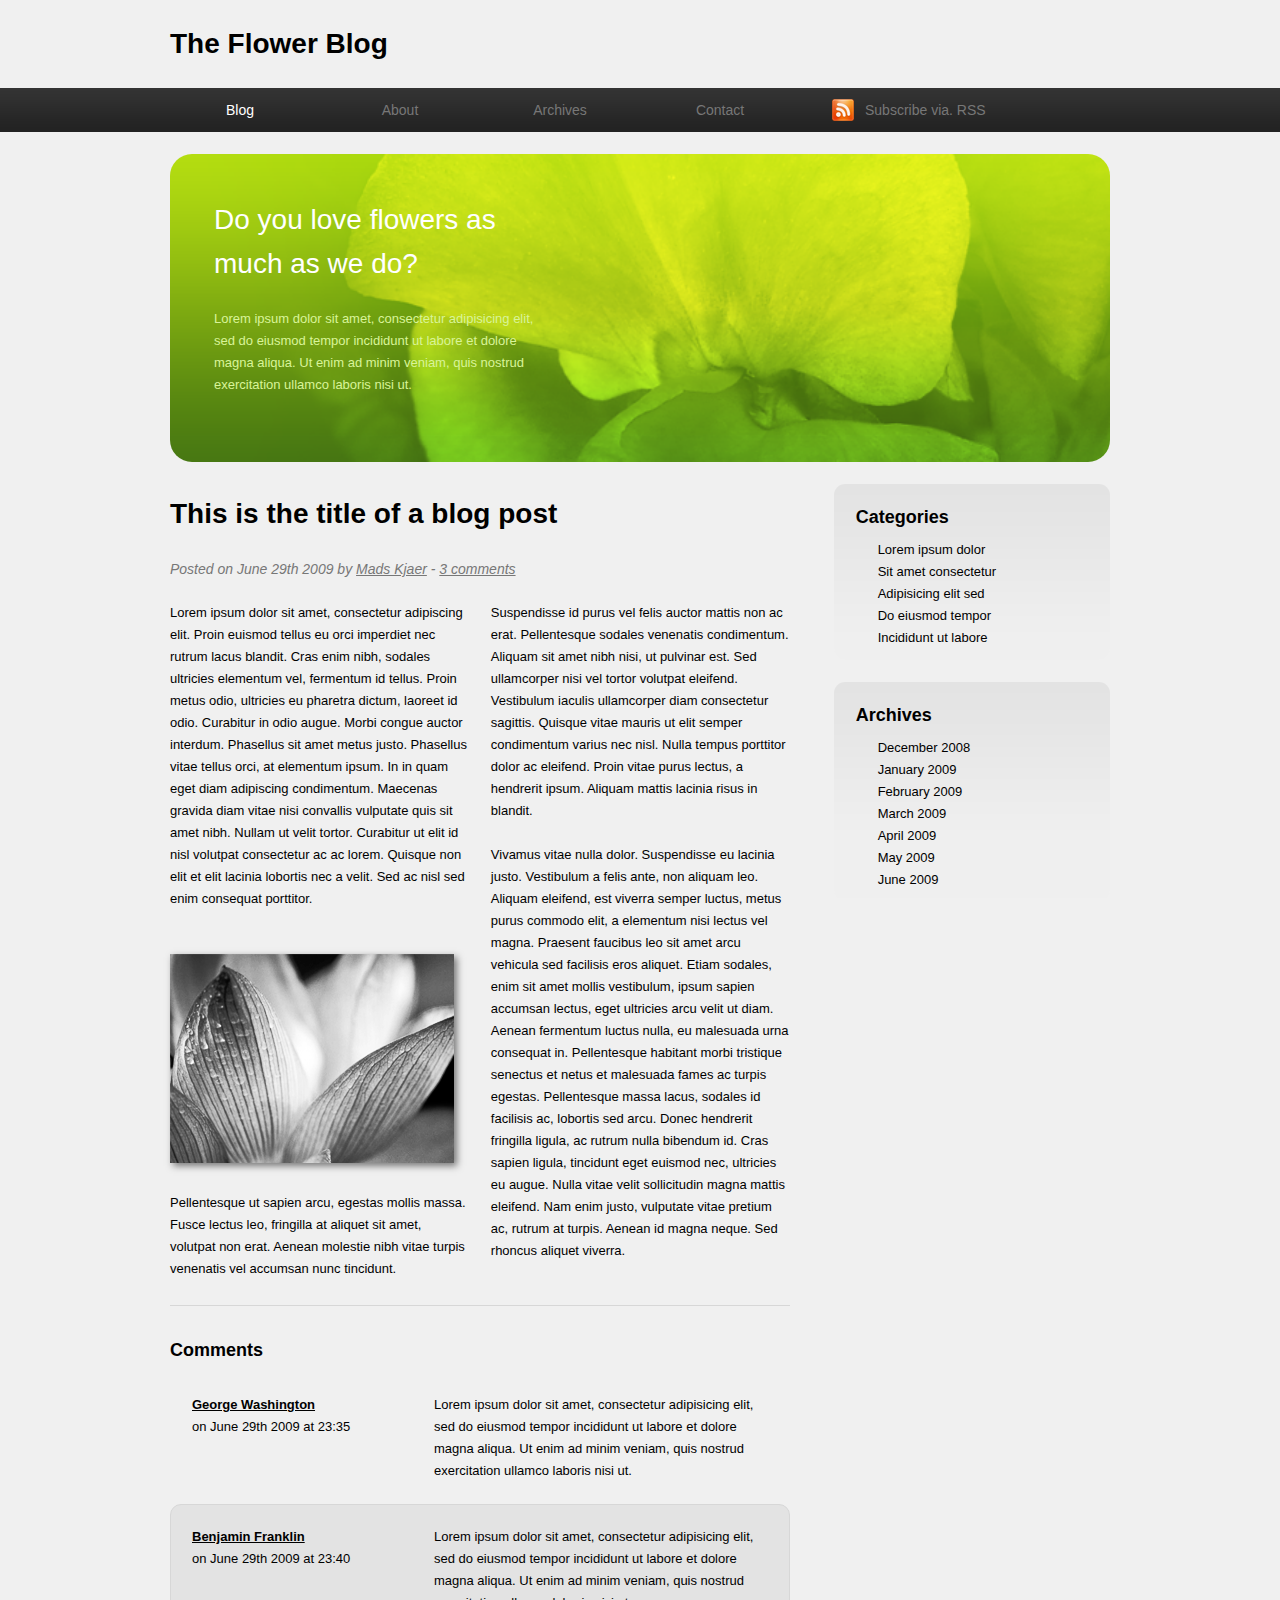
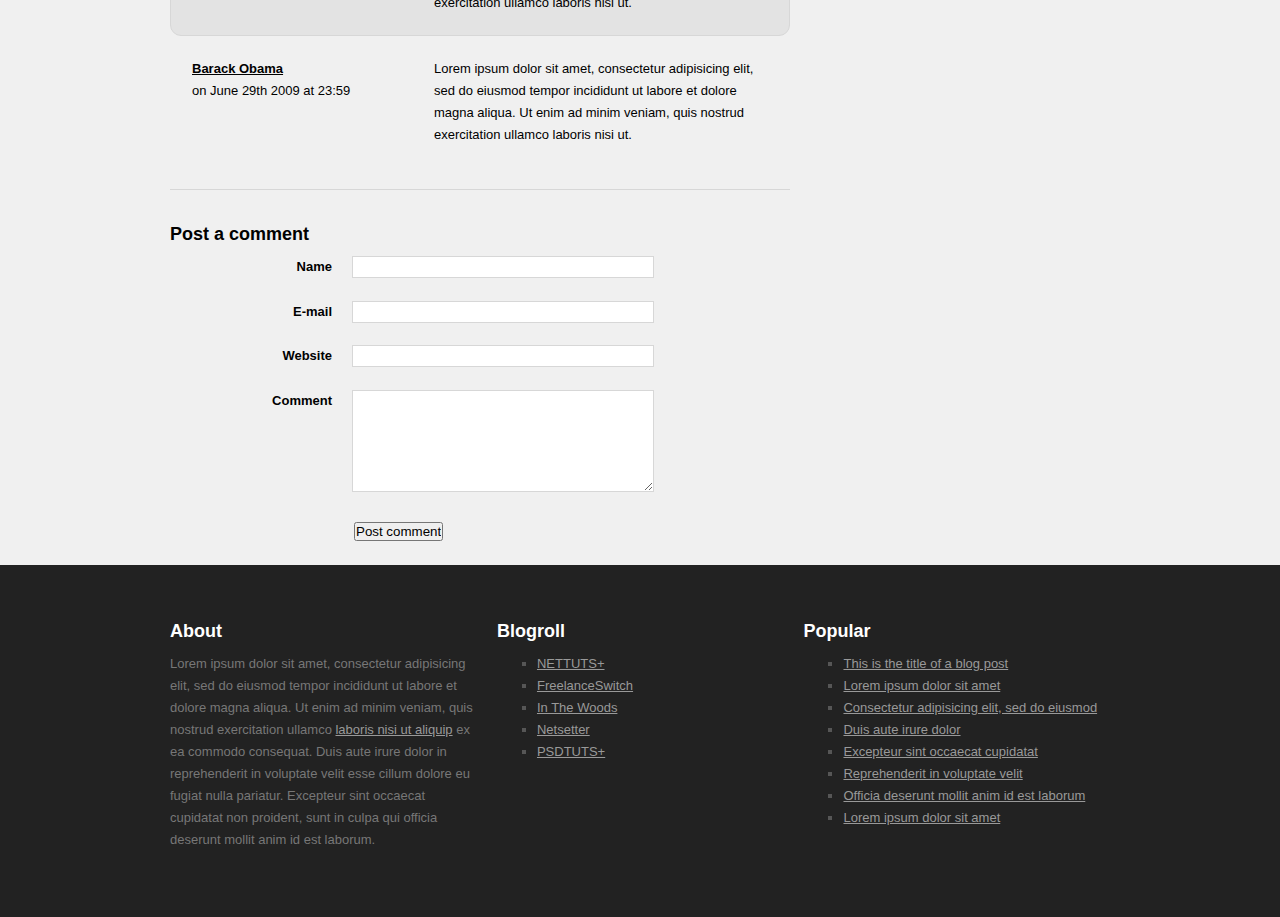
<file: index.html>
<!doctype html>
<html lang="en">
<head>
	<meta charset="UTF-8">
	<title>The Flower Blog</title>
	<link rel="stylesheet" href="style.css" />
</head>
<body>
	<header>
		<h1>The Flower Blog</h1>
	</header>
	<nav>
		<ul>
			<li class="selected"><a href="index.html#">Blog</a></li>
			<li><a href="index.html#">About</a></li>
			<li><a href="index.html#">Archives</a></li>
			<li><a href="index.html#">Contact</a></li>
			<li class="subscribe"><a href="index.html#">Subscribe via. RSS</a></li>
		</ul>
	</nav>
	<section id="intro">
		<header>
			<h2>Do you love flowers as much as we do?</h2>
		</header>
		<p>Lorem ipsum dolor sit amet, consectetur adipisicing elit, sed do eiusmod tempor incididunt ut labore et dolore magna aliqua. Ut enim ad minim veniam, quis nostrud exercitation ullamco laboris nisi ut.</p>
	</section>
	<div id="content">
		<main>
			<section>
				<article class="blogPost">
					<header>
						<h2>This is the title of a blog post</h2>
						<p>Posted on <time datetime="2009-06-29T23:31+01:00">June 29th 2009</time> by <a href="index.html#">Mads Kjaer</a> - <a href="index.html#comments">3 comments</a></p>
					</header>
					<div>
						<p>Lorem ipsum dolor sit amet, consectetur adipiscing elit. Proin euismod tellus eu orci imperdiet nec rutrum lacus blandit. Cras enim nibh, sodales ultricies elementum vel, fermentum id tellus. Proin metus odio, ultricies eu pharetra dictum, laoreet id odio. Curabitur in odio augue. Morbi congue auctor interdum. Phasellus sit amet metus justo. Phasellus vitae tellus orci, at elementum ipsum. In in quam eget diam adipiscing condimentum. Maecenas gravida diam vitae nisi convallis vulputate quis sit amet nibh. Nullam ut velit tortor. Curabitur ut elit id nisl volutpat consectetur ac ac lorem. Quisque non elit et elit lacinia lobortis nec a velit. Sed ac nisl sed enim consequat porttitor.</p>
					
						<img src="images/flower.png" alt="Flower" />

						<p>Pellentesque ut sapien arcu, egestas mollis massa. Fusce lectus leo, fringilla at aliquet sit amet, volutpat non erat. Aenean molestie nibh vitae turpis venenatis vel accumsan nunc tincidunt. Suspendisse id purus vel felis auctor mattis non ac erat. Pellentesque sodales venenatis condimentum. Aliquam sit amet nibh nisi, ut pulvinar est. Sed ullamcorper nisi vel tortor volutpat eleifend. Vestibulum iaculis ullamcorper diam consectetur sagittis. Quisque vitae mauris ut elit semper condimentum varius nec nisl. Nulla tempus porttitor dolor ac eleifend. Proin vitae purus lectus, a hendrerit ipsum. Aliquam mattis lacinia risus in blandit.</p>

						<p>Vivamus vitae nulla dolor. Suspendisse eu lacinia justo. Vestibulum a felis ante, non aliquam leo. Aliquam eleifend, est viverra semper luctus, metus purus commodo elit, a elementum nisi lectus vel magna. Praesent faucibus leo sit amet arcu vehicula sed facilisis eros aliquet. Etiam sodales, enim sit amet mollis vestibulum, ipsum sapien accumsan lectus, eget ultricies arcu velit ut diam. Aenean fermentum luctus nulla, eu malesuada urna consequat in. Pellentesque habitant morbi tristique senectus et netus et malesuada fames ac turpis egestas. Pellentesque massa lacus, sodales id facilisis ac, lobortis sed arcu. Donec hendrerit fringilla ligula, ac rutrum nulla bibendum id. Cras sapien ligula, tincidunt eget euismod nec, ultricies eu augue. Nulla vitae velit sollicitudin magna mattis eleifend. Nam enim justo, vulputate vitae pretium ac, rutrum at turpis. Aenean id magna neque. Sed rhoncus aliquet viverra.</p></div>
				</article>
			</section>
			<section id="comments">
				<h3>Comments</h3>
				<article>
					<header>
						<a href="index.html#">George Washington</a> on <time datetime="2009-06-29T23:35:20+01:00">June 29th 2009 at 23:35</time>
					</header>
					<p>Lorem ipsum dolor sit amet, consectetur adipisicing elit, sed do eiusmod tempor incididunt ut labore et dolore magna aliqua. Ut enim ad minim veniam, quis nostrud exercitation ullamco laboris nisi ut.</p>
				</article>
				<article>
					<header>
						<a href="index.html#">Benjamin Franklin</a> on <time datetime="2009-06-29T23:40:09+01:00">June 29th 2009 at 23:40</time>
					</header>
					<p>Lorem ipsum dolor sit amet, consectetur adipisicing elit, sed do eiusmod tempor incididunt ut labore et dolore magna aliqua. Ut enim ad minim veniam, quis nostrud exercitation ullamco laboris nisi ut.</p>
				</article>
				<article>
					<header>
						<a href="index.html#">Barack Obama</a> on <time datetime="2009-06-29T23:59:00+01:00">June 29th 2009 at 23:59</time>
					</header>
					<p>Lorem ipsum dolor sit amet, consectetur adipisicing elit, sed do eiusmod tempor incididunt ut labore et dolore magna aliqua. Ut enim ad minim veniam, quis nostrud exercitation ullamco laboris nisi ut.</p>
				</article>
			</section>
			<form action="#" method="post">
				<h3>Post a comment</h3>
				<p>
					<label for="name">Name</label>
					<input name="name" id="name" type="text" required />
				</p>
				<p>
					<label for="email">E-mail</label>
					<input name="email" id="email" type="email" required />
				</p>
				<p>
					<label for="website">Website</label>
					<input name="website" id="website" type="url" />
				</p>
				<p>
					<label for="comment">Comment</label>
					<textarea name="comment" id="comment" required></textarea>
				</p>
				<p><input type="submit" value="Post comment" /></p>
			</form>
		</main>
		<aside>
			<section>
				<header>
					<h3>Categories</h3>
				</header>
				<ul>
					<li><a href="index.html#">Lorem ipsum dolor</a></li>
					<li><a href="index.html#">Sit amet consectetur</a></li>
					<li><a href="index.html#">Adipisicing elit sed</a></li>
					<li><a href="index.html#">Do eiusmod tempor</a></li>
					<li><a href="index.html#">Incididunt ut labore</a></li>
				</ul>
			</section>
			<section>
				<header>
					<h3>Archives</h3>
				</header>
				<ul>
					<li><a href="index.html#">December 2008</a></li>
					<li><a href="index.html#">January 2009</a></li>
					<li><a href="index.html#">February 2009</a></li>
					<li><a href="index.html#">March 2009</a></li>
					<li><a href="index.html#">April 2009</a></li>
					<li><a href="index.html#">May 2009</a></li>
					<li><a href="index.html#">June 2009</a></li>
				</ul>
			</section>
		</aside>
	</div>
	<footer>
		<div>
			<section id="about">
				<header>
					<h3>About</h3>
				</header>
				<p>Lorem ipsum dolor sit amet, consectetur adipisicing elit, sed do eiusmod tempor incididunt ut labore et dolore magna aliqua. Ut enim ad minim veniam, quis nostrud exercitation ullamco <a href="index.html#">laboris nisi ut aliquip</a> ex ea commodo consequat. Duis aute irure dolor in reprehenderit in voluptate velit esse cillum dolore eu fugiat nulla pariatur. Excepteur sint occaecat cupidatat non proident, sunt in culpa qui officia deserunt mollit anim id est laborum.</p>
			</section>
			<section id="blogroll">
				<header>
					<h3>Blogroll</h3>
				</header>
				<ul>
					<li><a href="index.html#">NETTUTS+</a></li>
					<li><a href="index.html#">FreelanceSwitch</a></li>
					<li><a href="index.html#">In The Woods</a></li>
					<li><a href="index.html#">Netsetter</a></li>
					<li><a href="index.html#">PSDTUTS+</a></li>
				</ul>
			</section>
			<section id="popular">
				<header>
					<h3>Popular</h3>
				</header>
				<ul>
					<li><a href="index.html#">This is the title of a blog post</a></li>
					<li><a href="index.html#">Lorem ipsum dolor sit amet</a></li>
					<li><a href="index.html#">Consectetur adipisicing elit, sed do eiusmod</a></li>
					<li><a href="index.html#">Duis aute irure dolor</a></li>
					<li><a href="index.html#">Excepteur sint occaecat cupidatat</a></li>
					<li><a href="index.html#">Reprehenderit in voluptate velit</a></li>
					<li><a href="index.html#">Officia deserunt mollit anim id est laborum</a></li>
					<li><a href="index.html#">Lorem ipsum dolor sit amet</a></li>
				</ul>
			</section>
		</div>
	</footer>
	
</body>
</html>
</file>
<file: style.css>
/* CSS Reset */
* {
    margin: 0;
    padding: 0;
}

header, footer, aside, nav, article, main {
    display: block;
}

body {
    margin: 0 auto;
    width: 940px;
    font: 13px/22px Helvetica, Arial, sans-serif;
    background: #f0f0f0;
}

h1, h2 {
    font-size: 28px;
    line-height: 44px;
    padding: 22px 0;
}

h3 {
    font-size: 18px;
    line-height: 22px;
    padding: 11px 0;
}

p {
    padding-bottom: 22px;
}

nav {
    position: absolute;
    left: 0;
    width: 100%;
    background: url("images/nav_background.bmp");
}

    nav ul {
        margin: 0 auto;
        width: 940px;
        list-style: none;
    }

        nav ul li {
            float: left;
        }

            nav ul li a {
                display: block;
                margin-right: 20px;
                width: 140px;
                font-size: 14px;
                line-height: 44px;
                text-align: center;
                text-decoration: none;
                color: #777;
            }

                nav ul li a:hover {
                    color: #fff;
                }

            nav ul li.selected a{
                color: #fff;
            }

            nav ul li.subscribe a {
                margin-left: 22px;
                padding-left: 33px;
                text-align: left;
                background: url("images/rss.bmp") left center no-repeat;
            }

#intro {
    margin-top: 66px;
    padding: 44px;
    background: #467612 url("images/intro_flower.png") repeat-x;
    background-size: 100%;
    border-radius: 22px;
}

    #intro h2, #intro p{
        width: 336px;
    }

    #intro h2 {
        padding: 0 0 22px 0;
        font-weight: normal;
        color:#fff;
    }

    #intro p {
        color: #d9f499;
    }

#content {
    display: table;
}

main {
    display: table-cell;
    width:620px;
    padding-right: 22px;
}

aside {
    display: table-cell;
    width: 300px;
}

.blogPost header p, .blogPost header p a {
    font-size: 14px;
    font-style: italic;
    color: #777;
}

    .blogPost header p a:hover {
        text-decoration: none;
        color: #000;
    }

.blogPost div {
    column-count: 2;
    column-gap: 22px;
}

.blogPost img {
    margin: 22px 0;
    box-shadow: 3px 3px 7px #777;
}

#comments {
    margin-top: 21px;
    padding-top: 22px;
    border-top: 1px solid #d7d7d7;
}

    #comments article {
        display: table;
        padding: 22px;
    }

    section#comments article:nth-child(2n+1) {
        padding: 21px;
        background: #e3e3e3;
        border: 1px solid #d7d7d7;
        border-radius: 11px;
        /* Border-radius not implemented yet */
        -moz-border-radius: 11px;
        -webkit-border-radius: 11px;
    }

        #comments article header {
            display: table-cell;
            width: 220px;
            padding-right: 22px;
        }

            #comments article header a {
                display: block;
                font-weight: bold;
                color: #000;
            }

                #comments article header a:hover {
                    text-decoration: none;
                }

    #comments article p{
        padding: 0;
    }

form {
    margin-top: 21px;
    padding-top: 22px;
    border-top: 1px solid #d7d7d7;
}
    
    form p {
        display: table;
        margin-bottom: 22px;
        padding: 0 22px;
    }

        form label {
            display: table-cell;
            width: 140px;
            padding-right: 20px;
            text-align: right;
            font-weight: bold;
            vertical-align: top;
        }

        form input[type="text"], form input[type="email"], form input[type="url"] {
            display: table-cell;
            width: 300px;
            height: 20px;
            border: 1px solid #d7d7d7;
        }

        form textarea {
            width: 300px;
            height: 100px;
            border: 1px solid #d7d7d7;
        }

        form input[type="submit"]{
            margin-left: 162px;
        }

aside section {
    margin: 22px 0 0 22px;
    padding: 11px 22px;
    background: url("images/sidebar.png") repeat-x;
    border-radius: 11px;
    /* Border-radius not implemented yet */
	-moz-border-radius: 11px;
	-webkit-border-radius: 11px;
}

    aside section ul {
        margin: 0 0 0 22px;
        list-style: none;

    }

        aside section ul li a {
            display: block;
            text-decoration: none;
            color: #000;
        }

            aside section ul li a:hover {
                text-decoration: underline;
            }

footer {
    position: absolute;
    left: 0;
    width: 100%;
    background: #222;
}

    footer div {
        display: table;
        margin: 0 auto;
        padding: 44px 0;
        width: 940px;
        color: #777;
    }

        footer div section {
            display: table-cell;
            width: 300px;
        }

        footer div #about, footer siv #blogroll {
            padding-right: 20px;
        }
    
    footer h3 {
        color: #fff;
    }

    footer a {
        color: #999;
    }

        footer a:hover {
            color: #fff;
            text-decoration: none;
        }

    footer ul {
        margin: 0 0 0 40px;
        list-style: square;
        color: #565656;
    }

        footer ul li a  {
            display: block;
        }
</file>
